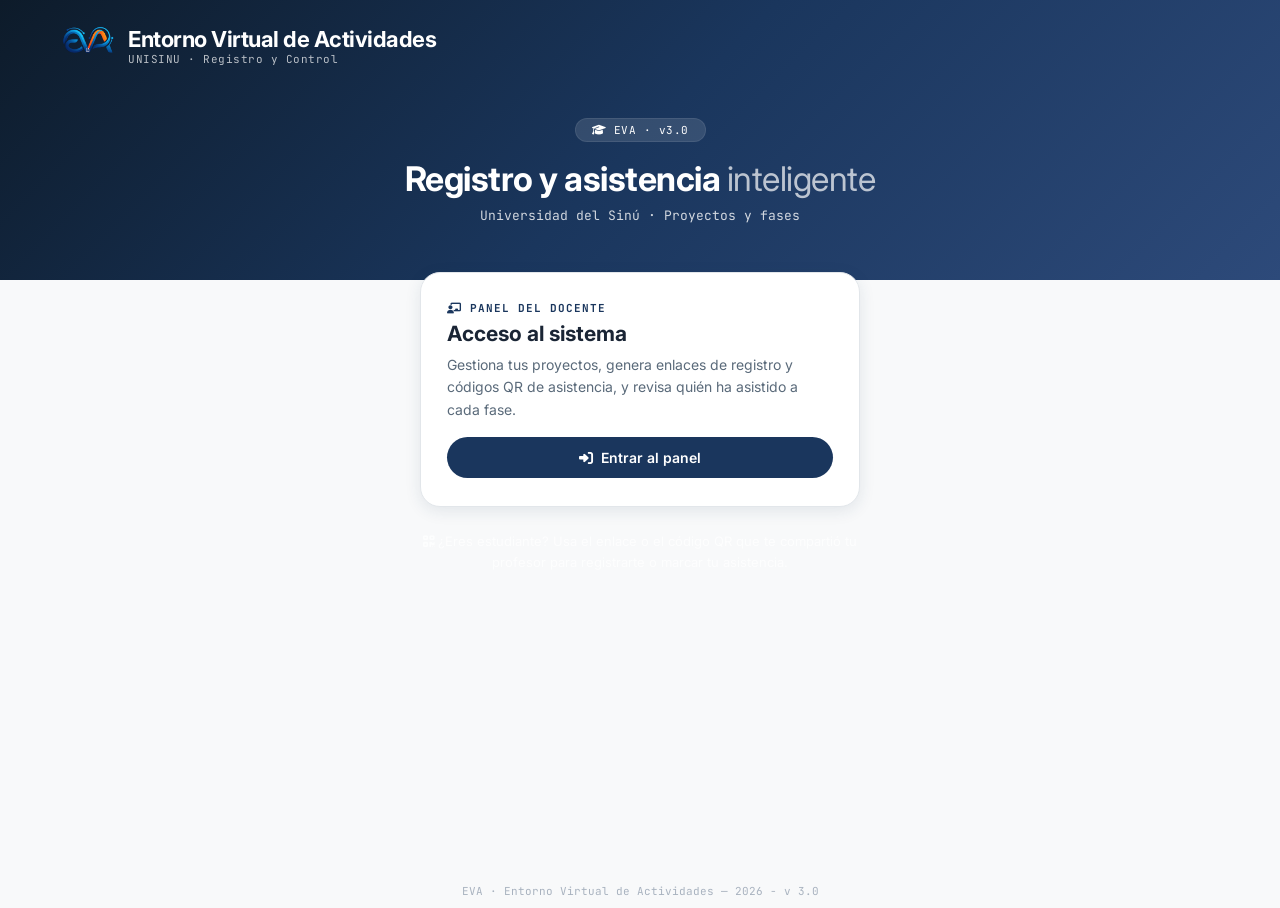
<file: index.html>
<!DOCTYPE html>
<html lang="es">

<head>
    <meta charset="UTF-8" />
    <meta name="viewport" content="width=device-width, initial-scale=1.0" />
    <title>EVA · Entorno Virtual de Actividades</title>
    <link rel="preconnect" href="https://fonts.googleapis.com" />
    <link rel="preconnect" href="https://fonts.gstatic.com" crossorigin />
    <link
        href="https://fonts.googleapis.com/css2?family=Inter:opsz,wght@14..32,400;14..32,500;14..32,600;14..32,700&family=JetBrains+Mono:wght@400;600;700&display=swap"
        rel="stylesheet" />
    <link rel="stylesheet" href="css/styles.css" />
    <link rel="stylesheet" href="https://cdnjs.cloudflare.com/ajax/libs/font-awesome/6.7.2/css/all.min.css">
</head>

<body>
    <header class="topbar">
        <div class="brand">
            <div class="brand__logo">
                <img src="assets/img/logo.png" alt="Logo" class="brand__logo-img">
            </div>
            <div>
                <div class="brand__mark">Entorno Virtual de Actividades</div>
                <div class="brand__sub">UNISINU · Registro y Control</div>
            </div>
        </div>
    </header>

    <main>
        <section id="view-home" class="view active">
            <div class="hero">
                <div class="hero__badge"><i class="fas fa-graduation-cap"></i> EVA · v3.0</div>
                <h1>Registro y asistencia <span>inteligente</span></h1>
                <p>Universidad del Sinú · Proyectos y fases</p>
            </div>
            <div class="role-grid role-grid--single">
                <div class="role-card" id="btn-soy-profesor" tabindex="0" role="button">
                    <div class="role-card__eyebrow"><i class="fas fa-chalkboard-teacher"></i> Panel del docente</div>
                    <h2>Acceso al sistema</h2>
                    <p>Gestiona tus proyectos, genera enlaces de registro y códigos QR de asistencia, y revisa quién ha
                        asistido a cada fase.</p>
                    <span class="btn btn-primary btn-block"><i class="fas fa-sign-in-alt"></i> Entrar al panel</span>
                </div>
            </div>
            <p class="hero-note"><i class="fas fa-qrcode"></i> ¿Eres estudiante? Usa el enlace o el código QR que te
                compartió tu profesor para registrarte o marcar tu asistencia.</p>
        </section>
    </main>

    <footer>EVA · Entorno Virtual de Actividades — <span id="year"></span> - v 3.0</footer>
    <div class="toast" id="toast"></div>

    <script>
        (function () {
            document.getElementById('year').textContent = new Date().getFullYear();

            const params = new URLSearchParams(window.location.search);
            if (params.has('proyecto') || params.has('modo')) {
                window.location.href = 'app.html' + window.location.search;
                return;
            }

            const btnProfesor = document.getElementById('btn-soy-profesor');
            if (btnProfesor) {
                btnProfesor.addEventListener('click', function () {
                    window.location.href = 'app.html';
                });

                btnProfesor.addEventListener('keypress', function (e) {
                    if (e.key === 'Enter' || e.key === ' ') {
                        e.preventDefault();
                        window.location.href = 'app.html';
                    }
                });
            }
        })();
    </script>
</body>

</html>
</file>
<file: css/styles.css>
:root {
    --primary: #1a365d;
    --primary-dark: #0d1b2a;
    --primary-light: #2d4a7a;
    --primary-tint: #e8edf3;
    --secondary: #4a6fa5;
    --secondary-light: #7a9bc7;
    --accent: #c8102e;

    --white: #ffffff;
    --gray-50: #f8f9fa;
    --gray-100: #f0f2f5;
    --gray-200: #e2e6ea;
    --gray-300: #c9cfd6;
    --gray-400: #a8b2bf;
    --gray-500: #7a8798;
    --gray-600: #5a6a7a;
    --gray-700: #3d4a5a;
    --gray-800: #2a3545;
    --gray-900: #1a2535;
    --black: #0d121c;

    --success: #2d7d46;
    --success-bg: #e6f2ea;
    --warning: #b8860b;
    --warning-bg: #fef7e6;
    --danger: #b33a3a;
    --danger-bg: #fce8e8;
    --info: #2a6b8a;
    --info-bg: #e4f0f5;

    --radius-sm: 6px;
    --radius-md: 12px;
    --radius-lg: 20px;
    --radius-xl: 28px;

    --shadow-sm: 0 1px 3px rgba(26, 54, 93, 0.08);
    --shadow-md: 0 4px 16px rgba(26, 54, 93, 0.10);
    --shadow-lg: 0 8px 32px rgba(26, 54, 93, 0.12);

    --font-body: "Inter", "Segoe UI", system-ui, sans-serif;
    --font-mono: "JetBrains Mono", "Courier New", monospace;
}

* {
    box-sizing: border-box;
}

html {
    -webkit-text-size-adjust: 100%;
    height: 100%;
}

body {
    margin: 0;
    font-family: var(--font-body);
    color: var(--gray-800);
    background: var(--gray-50);
    min-height: 100vh;
    height: 100%;
    transition: background-color 0.3s ease, color 0.3s ease;
}

body::before {
    content: "";
    position: fixed;
    top: 0;
    left: 0;
    right: 0;
    height: 280px;
    background: linear-gradient(135deg, var(--primary-dark) 0%, var(--primary) 50%, var(--primary-light) 100%);
    z-index: -1;
    transition: background 0.3s ease;
}

@media (max-width: 640px) {
    body::before {
        height: 320px;
    }
}

@media (prefers-reduced-motion: reduce) {
    * {
        animation-duration: 0.001ms !important;
        transition-duration: 0.001ms !important;
    }
}

a {
    color: inherit;
    text-decoration: none;
}

button {
    font-family: inherit;
}

/* ===== TOPBAR ===== */
.topbar {
    max-width: 1200px;
    margin: 0 auto;
    padding: 18px 20px 0;
    display: flex;
    align-items: center;
    justify-content: space-between;
    color: var(--white);
    flex-wrap: wrap;
    gap: 12px;
}

.brand {
    display: flex;
    align-items: center;
    gap: 12px;
}

.brand__mark {
    font-family: var(--font-body);
    font-weight: 700;
    font-size: 22px;
    letter-spacing: -0.5px;
}

.brand__sub {
    font-family: var(--font-mono);
    font-size: 11px;
    opacity: 0.7;
    letter-spacing: 0.5px;
    font-weight: 400;
}

.brand__divider {
    width: 1px;
    height: 28px;
    background: rgba(255, 255, 255, 0.2);
    margin: 0 4px;
}

.topbar__nav {
    display: flex;
    align-items: center;
    gap: 10px;
    flex-wrap: wrap;
}

.topbar__home {
    font-family: var(--font-mono);
    font-size: 12px;
    color: var(--white);
    text-decoration: none;
    border: 1px solid rgba(255, 255, 255, 0.2);
    padding: 6px 14px;
    border-radius: 100px;
    opacity: 0.85;
    background: rgba(255, 255, 255, 0.05);
    transition: all 0.2s ease;
    cursor: pointer;
    display: inline-flex;
    align-items: center;
    gap: 6px;
}

.topbar__home:hover {
    background: rgba(255, 255, 255, 0.12);
    opacity: 1;
    border-color: rgba(255, 255, 255, 0.3);
}

/* ===== MAIN ===== */
main {
    max-width: 1200px;
    margin: 0 auto;
    padding: 24px 20px 80px;
    min-height: calc(100vh - 120px);
}

.view {
    display: none;
}

.view.active {
    display: block;
    animation: rise 0.35s ease both;
}

@keyframes rise {
    from {
        opacity: 0;
        transform: translateY(12px);
    }

    to {
        opacity: 1;
        transform: translateY(0);
    }
}

.hidden {
    display: none !important;
}

/* ===== HERO ===== */
.hero {
    text-align: center;
    color: var(--white);
    padding: 20px 0 40px;
}

.hero h1 {
    font-family: var(--font-body);
    font-weight: 700;
    font-size: 34px;
    margin: 0 0 8px;
    letter-spacing: -0.5px;
}

.hero h1 span {
    opacity: 0.7;
    font-weight: 400;
}

.hero p {
    font-family: var(--font-mono);
    font-size: 13px;
    opacity: 0.8;
    margin: 0;
}

.hero__badge {
    display: inline-block;
    background: rgba(255, 255, 255, 0.12);
    padding: 4px 16px;
    border-radius: 100px;
    font-size: 11px;
    font-family: var(--font-mono);
    letter-spacing: 0.5px;
    margin-bottom: 16px;
    border: 1px solid rgba(255, 255, 255, 0.08);
}

/* ===== ROLE CARDS ===== */
.role-grid {
    display: grid;
    grid-template-columns: 1fr 1fr;
    gap: 20px;
    margin-top: 8px;
}

.role-grid--single {
    grid-template-columns: 1fr;
    max-width: 440px;
    margin-left: auto;
    margin-right: auto;
}

.hero-note {
    text-align: center;
    color: var(--white);
    opacity: 0.75;
    font-size: 13px;
    max-width: 480px;
    margin: 24px auto 0;
    line-height: 1.6;
}

@media (max-width: 620px) {
    .role-grid {
        grid-template-columns: 1fr;
    }
}

.role-card {
    background: var(--white);
    border-radius: var(--radius-lg);
    padding: 28px 26px;
    box-shadow: var(--shadow-md);
    text-align: left;
    cursor: pointer;
    border: 1px solid var(--gray-200);
    transition: transform 0.2s ease, box-shadow 0.2s ease;
}

.role-card:hover {
    transform: translateY(-3px);
    box-shadow: var(--shadow-lg);
}

.role-card:focus-visible {
    outline: 3px solid var(--primary);
    outline-offset: 2px;
}

.role-card__eyebrow {
    font-family: var(--font-mono);
    font-size: 11px;
    text-transform: uppercase;
    letter-spacing: 1px;
    color: var(--primary);
    font-weight: 700;
}

.role-card h2 {
    font-family: var(--font-body);
    font-weight: 700;
    font-size: 21px;
    margin: 6px 0 8px;
    color: var(--gray-900);
}

.role-card p {
    color: var(--gray-600);
    font-size: 14px;
    line-height: 1.6;
    margin: 0 0 16px;
}

.role-card .btn {
    width: 100%;
}

/* ===== LOGIN ===== */
.login-wrapper {
    display: flex;
    align-items: center;
    justify-content: center;
    min-height: calc(100vh - 220px);
    padding: 20px;
}

.login-box {
    background: var(--white);
    border-radius: var(--radius-lg);
    padding: 40px 36px;
    box-shadow: var(--shadow-lg);
    border: 1px solid var(--gray-200);
    max-width: 420px;
    width: 100%;
    margin: 0 auto;
}

.login-header {
    text-align: center;
    margin-bottom: 28px;
}

.login-icon {
    width: 64px;
    height: 64px;
    border-radius: 50%;
    background: var(--primary-tint);
    color: var(--primary);
    display: flex;
    align-items: center;
    justify-content: center;
    font-size: 28px;
    margin: 0 auto 12px;
}

.login-header h1 {
    font-family: var(--font-body);
    font-weight: 700;
    font-size: 24px;
    margin: 0 0 4px;
    color: var(--gray-900);
}

.login-header p {
    font-family: var(--font-mono);
    font-size: 13px;
    color: var(--gray-500);
    margin: 0;
}

/* ===== PANELS ===== */
.panel {
    background: var(--white);
    border-radius: var(--radius-lg);
    box-shadow: var(--shadow-sm);
    padding: 24px;
    border: 1px solid var(--gray-200);
}

.panel-full {
    overflow: visible;
    max-width: 100%;
}

.section-title {
    font-family: var(--font-body);
    font-weight: 700;
    font-size: 20px;
    margin: 0 0 4px;
    color: var(--gray-900);
}

.section-sub {
    font-family: var(--font-mono);
    font-size: 12px;
    color: var(--gray-500);
    margin: 0 0 18px;
}

/* ===== BUTTONS ===== */
.btn {
    display: inline-flex;
    align-items: center;
    justify-content: center;
    gap: 8px;
    border: none;
    border-radius: 100px;
    padding: 12px 22px;
    font-weight: 600;
    font-size: 14px;
    cursor: pointer;
    transition: all 0.2s ease;
}

.btn:active {
    transform: scale(0.97);
}

.btn:focus-visible {
    outline: 3px solid var(--primary);
    outline-offset: 2px;
}

.btn-primary {
    background: var(--primary);
    color: var(--white);
}

.btn-primary:hover {
    background: var(--primary-dark);
    box-shadow: var(--shadow-md);
}

.btn-secondary {
    background: var(--secondary);
    color: var(--white);
}

.btn-secondary:hover {
    background: var(--primary-light);
    box-shadow: var(--shadow-md);
}

.btn-outline {
    background: transparent;
    color: var(--primary);
    border: 1.5px solid var(--primary);
}

.btn-outline:hover {
    background: var(--primary-tint);
}

.btn-ghost {
    background: var(--gray-100);
    color: var(--gray-700);
}

.btn-ghost:hover {
    background: var(--gray-200);
}

.btn-success {
    background: var(--success);
    color: var(--white);
}

.btn-success:hover {
    background: #1e6b3a;
    box-shadow: var(--shadow-md);
}

.btn-danger {
    background: var(--danger);
    color: var(--white);
}

.btn-danger:hover {
    background: #8f2e2e;
    box-shadow: var(--shadow-md);
}

.btn-block {
    width: 100%;
}

.btn:disabled {
    opacity: 0.55;
    cursor: not-allowed;
}

.btn-sm {
    padding: 6px 14px;
    font-size: 12px;
}

/* ===== VIEW HEADER ===== */
.view-header {
    display: flex;
    align-items: center;
    justify-content: space-between;
    margin-bottom: 18px;
    gap: 12px;
    flex-wrap: wrap;
}

.view-header h1 {
    font-family: var(--font-body);
    font-weight: 700;
    font-size: 24px;
    color: var(--white);
    margin: 0;
}

/* ===== EVENT GRID ===== */
.event-grid {
    display: grid;
    grid-template-columns: repeat(auto-fill, minmax(280px, 1fr));
    gap: 16px;
}

.event-card {
    background: var(--white);
    border-radius: var(--radius-md);
    border: 1px solid var(--gray-200);
    padding: 20px;
    cursor: pointer;
    box-shadow: var(--shadow-sm);
    transition: all 0.2s ease;
    display: flex;
    flex-direction: column;
    gap: 10px;
}

.event-card:hover {
    transform: translateY(-3px);
    box-shadow: var(--shadow-md);
    border-color: var(--primary);
}

.event-card:focus-visible {
    outline: 3px solid var(--primary);
    outline-offset: 2px;
}

.event-card__index {
    font-family: var(--font-mono);
    font-size: 11px;
    color: var(--gray-500);
}

.event-card h3 {
    font-family: var(--font-body);
    font-weight: 700;
    font-size: 17px;
    margin: 0;
    line-height: 1.3;
    color: var(--gray-900);
}

.event-card p {
    font-size: 13px;
    color: var(--gray-600);
    margin: 0;
    line-height: 1.5;
}

.event-card__meta {
    display: flex;
    gap: 8px;
    flex-wrap: wrap;
    margin-top: auto;
}

/* ===== BADGES ===== */
.badge {
    display: inline-flex;
    align-items: center;
    gap: 5px;
    font-family: var(--font-mono);
    font-size: 11px;
    padding: 4px 12px;
    border-radius: 100px;
    background: var(--gray-100);
    color: var(--gray-600);
    border: 1px solid var(--gray-200);
}

.badge--primary {
    background: var(--primary-tint);
    color: var(--primary);
    border-color: #c5d4e6;
}

.badge--primary::before {
    content: "";
    width: 6px;
    height: 6px;
    border-radius: 50%;
    background: var(--primary);
    display: inline-block;
}

.badge--success {
    background: var(--success-bg);
    color: var(--success);
    border-color: #b8d5c4;
}

.badge--success::before {
    content: "";
    width: 6px;
    height: 6px;
    border-radius: 50%;
    background: var(--success);
    display: inline-block;
}

.badge--warning {
    background: var(--warning-bg);
    color: var(--warning);
    border-color: #eddba6;
}

.badge--warning::before {
    content: "";
    width: 6px;
    height: 6px;
    border-radius: 50%;
    background: var(--warning);
    display: inline-block;
}

/* ===== BACK BUTTON ===== */
.back-btn {
    display: inline-flex;
    align-items: center;
    gap: 6px;
    background: none;
    border: none;
    color: var(--white);
    font-family: var(--font-mono);
    font-size: 12px;
    cursor: pointer;
    margin-bottom: 10px;
    padding: 4px 0;
    opacity: 0.85;
    transition: opacity 0.2s ease;
}

.back-btn:hover {
    opacity: 1;
    text-decoration: underline;
}

/* ===== DETAIL HEAD ===== */
.detail-head {
    color: var(--white);
    margin-bottom: 22px;
    display: flex;
    flex-wrap: wrap;
    justify-content: space-between;
    align-items: flex-start;
    gap: 16px;
}

.detail-head__main {
    flex: 1;
}

.detail-head h1 {
    font-family: var(--font-body);
    font-weight: 700;
    font-size: 26px;
    margin: 4px 0 6px;
    word-break: break-word;
}

.detail-head p {
    font-family: var(--font-mono);
    font-size: 12px;
    opacity: 0.8;
    margin: 0;
    word-break: break-word;
}

.detail-head__stats {
    display: flex;
    gap: 14px;
    flex-wrap: wrap;
    background: rgba(255, 255, 255, 0.1);
    padding: 10px 18px;
    border-radius: var(--radius-md);
    backdrop-filter: blur(4px);
    border: 1px solid rgba(255, 255, 255, 0.1);
}

.stat-mini {
    display: flex;
    flex-direction: column;
    align-items: center;
    padding: 0 4px;
}

.stat-mini__value {
    font-family: var(--font-mono);
    font-size: 20px;
    font-weight: 700;
    line-height: 1.2;
}

.stat-mini__label {
    font-size: 10px;
    text-transform: uppercase;
    letter-spacing: 0.5px;
    opacity: 0.7;
    font-weight: 600;
}

/* ===== TABS ===== */
.tabs {
    display: flex;
    gap: 4px;
    background: var(--white);
    padding: 4px;
    border-radius: 100px;
    border: 1px solid var(--gray-200);
    width: fit-content;
    margin-bottom: 18px;
    box-shadow: var(--shadow-sm);
    flex-wrap: wrap;
}

.tab-btn {
    border: none;
    background: transparent;
    padding: 9px 18px;
    border-radius: 100px;
    font-size: 13px;
    font-weight: 600;
    cursor: pointer;
    color: var(--gray-500);
    transition: all 0.2s ease;
}

.tab-btn.active {
    background: var(--primary);
    color: var(--white);
}

.tab-btn:hover:not(.active) {
    background: var(--gray-100);
    color: var(--gray-700);
}

.tab-panel {
    display: none;
}

.tab-panel.active {
    display: block;
}

/* ===== PHASE LIST ===== */
.phase-list {
    display: flex;
    flex-direction: column;
    gap: 10px;
}

.phase-row {
    display: flex;
    align-items: center;
    justify-content: space-between;
    gap: 10px;
    padding: 12px 16px;
    background: var(--gray-50);
    border: 1px solid var(--gray-200);
    border-radius: var(--radius-sm);
    flex-wrap: wrap;
}

.phase-row__name {
    font-weight: 600;
    font-size: 14px;
    color: var(--gray-800);
}

.phase-row__meta {
    font-family: var(--font-mono);
    font-size: 11px;
    color: var(--gray-500);
}

.phase-row--clickable {
    cursor: pointer;
    transition: all 0.2s ease;
}

.phase-row--clickable:hover {
    border-color: var(--primary);
    background: var(--white);
}

.phase-row--clickable:focus-visible {
    outline: 3px solid var(--primary);
    outline-offset: 2px;
}

/* ===== FORMS ===== */
.field {
    margin-bottom: 16px;
}

.field label {
    display: block;
    font-size: 12px;
    font-weight: 700;
    text-transform: uppercase;
    letter-spacing: 0.4px;
    color: var(--gray-600);
    margin-bottom: 6px;
}

.field-row {
    display: grid;
    grid-template-columns: 1fr 1fr;
    gap: 14px;
}

@media (max-width: 480px) {
    .field-row {
        grid-template-columns: 1fr;
    }

    .login-box {
        padding: 28px 20px;
    }
}

input[type="text"],
input[type="email"],
input[type="tel"],
input[type="password"],
input[type="date"],
input[type="datetime-local"],
textarea,
select,
input {
    width: 100%;
    padding: 12px 14px;
    border: 1.5px solid var(--gray-300);
    border-radius: var(--radius-sm);
    font-size: 15px;
    font-family: var(--font-body);
    background: var(--white);
    color: var(--gray-900);
    transition: border-color 0.2s ease, box-shadow 0.2s ease;
}

input:focus,
textarea:focus,
select:focus {
    outline: none;
    border-color: var(--primary);
    box-shadow: 0 0 0 3px var(--primary-tint);
}

select {
    appearance: none;
    background-image: url("data:image/svg+xml,%3Csvg xmlns='http://www.w3.org/2000/svg' width='12' height='12' viewBox='0 0 12 12'%3E%3Cpath fill='%235a6a7a' d='M6 8L1 3h10z'/%3E%3C/svg%3E");
    background-repeat: no-repeat;
    background-position: right 14px center;
}

.field-hint {
    font-size: 11px;
    color: var(--gray-500);
    margin-top: 5px;
}

/* ============================================================
   TABLE TOOLBAR - BUSCADOR Y FILTRO EN LA MISMA FILA
   ============================================================ */

.table-toolbar {
    display: flex;
    gap: 12px;
    margin-bottom: 14px;
    flex-wrap: wrap;
    align-items: center;
    justify-content: space-between;
    width: 100%;
}

.filter-group {
    display: flex;
    gap: 12px;
    align-items: center;
    flex: 1;
    flex-wrap: wrap;
    width: 100%;
}

.filter-group .search-input {
    flex: 1;
    min-width: 200px;
}

.filter-group #asistencia-filter-mode {
    width: 200px;
    flex-shrink: 0;
    flex-grow: 0;
}

.table-toolbar .badge {
    flex-shrink: 0;
    margin-left: auto;
}

@media (max-width: 768px) {
    .table-toolbar {
        flex-direction: column;
        align-items: stretch;
        gap: 8px;
    }

    .filter-group {
        flex-direction: column;
        align-items: stretch;
        width: 100%;
    }

    .filter-group .search-input {
        min-width: unset;
        flex: unset;
        width: 100%;
    }

    .filter-group #asistencia-filter-mode {
        width: 100%;
        flex-shrink: unset;
        flex-grow: unset;
    }

    .table-toolbar .badge {
        margin-left: 0;
        text-align: center;
        justify-content: center;
    }
}

/* ===== TABLE ===== */
.table-wrap {
    overflow-x: auto;
    border: 1px solid var(--gray-200);
    border-radius: var(--radius-md);
    background: var(--white);
}

table.att-table {
    width: 100%;
    border-collapse: collapse;
    font-size: 13px;
    min-width: 1100px;
}

.att-table thead th {
    text-align: left;
    background: var(--gray-50);
    color: var(--gray-600);
    font-family: var(--font-mono);
    font-size: 11px;
    text-transform: uppercase;
    letter-spacing: 0.5px;
    padding: 12px 16px;
    border-bottom: 1px solid var(--gray-200);
    white-space: nowrap;
}

.att-table tbody td {
    padding: 12px 16px;
    border-bottom: 1px solid var(--gray-100);
    vertical-align: middle;
}

.att-table tbody tr:last-child td {
    border-bottom: none;
}

.att-table tbody tr:hover {
    background: var(--gray-50);
}

/* ===== TABLE CELLS ===== */
.student-name {
    font-weight: 600;
    font-size: 13px;
    color: var(--gray-800);
}

.student-email {
    font-family: var(--font-mono);
    color: var(--gray-500);
    font-size: 12px;
}

.student-phone {
    font-family: var(--font-mono);
    color: var(--gray-400);
    font-size: 11px;
    margin-top: 2px;
}

.fecha-asignacion {
    font-family: var(--font-mono);
    font-size: 11px;
    line-height: 1.4;
}

.fecha-asignacion .fecha {
    font-weight: 600;
    color: var(--gray-800);
}

.fecha-asignacion .hora {
    color: var(--gray-500);
    font-size: 10px;
}

/* ===== PILLS ===== */
.count-pill {
    font-family: var(--font-mono);
    font-weight: 700;
    font-size: 12px;
    padding: 3px 10px;
    border-radius: 100px;
    display: inline-block;
    text-align: center;
    min-width: 30px;
}

.count-pill--zero {
    background: var(--gray-100);
    color: var(--gray-500);
}

.count-pill--some {
    background: var(--primary-tint);
    color: var(--primary);
}

.faltas-pill {
    font-family: var(--font-mono);
    font-weight: 700;
    font-size: 12px;
    padding: 3px 10px;
    border-radius: 100px;
    display: inline-block;
    text-align: center;
    min-width: 30px;
}

.faltas-pill--zero {
    background: var(--gray-100);
    color: var(--gray-500);
}

.faltas-pill--some {
    background: var(--warning-bg);
    color: var(--warning);
}

.puntaje-pill {
    font-family: var(--font-mono);
    font-weight: 700;
    font-size: 12px;
    color: var(--gray-800);
    white-space: nowrap;
}

/* ============================================================
   ESTILOS PARA ACCIONES - COLUMNA MÁS ANCHA
   ============================================================ */

.att-table thead th:last-child,
.att-table tbody td:last-child {
    min-width: 200px;
    white-space: nowrap;
    padding: 12px 16px;
    text-align: center;
}

.acciones-container {
    display: flex;
    flex-direction: row;
    gap: 8px;
    align-items: center;
    flex-wrap: nowrap;
    justify-content: center;
}

.acciones-container .edit-btn,
.acciones-container .delete-btn,
.acciones-container .asistencia-manual-btn {
    font-size: 11px;
    padding: 6px 14px;
    min-height: 34px;
    white-space: nowrap;
    border-radius: 100px;
    font-weight: 600;
    display: inline-flex;
    align-items: center;
    gap: 4px;
}

.acciones-container .edit-btn i,
.acciones-container .delete-btn i,
.acciones-container .asistencia-manual-btn i {
    font-size: 12px;
}

.edit-btn {
    border: 1.5px solid var(--gray-300);
    background: var(--white);
    color: var(--gray-700);
    cursor: pointer;
    transition: all 0.2s ease;
}

.edit-btn:hover {
    background: var(--gray-100);
    border-color: var(--primary);
    color: var(--primary);
}

.delete-btn {
    border: 1.5px solid #e8c8c8;
    background: var(--danger-bg);
    color: var(--danger);
    cursor: pointer;
    transition: all 0.2s ease;
}

.delete-btn:hover {
    background: var(--danger);
    color: var(--white);
    border-color: var(--danger);
}

.delete-btn:disabled {
    opacity: 0.5;
    cursor: not-allowed;
}

.asistencia-manual-btn {
    border: 1.5px solid var(--success);
    background: var(--success-bg);
    color: var(--success);
    cursor: pointer;
    transition: all 0.2s ease;
}

.asistencia-manual-btn:hover {
    background: var(--success);
    color: var(--white);
    border-color: #1e6b3a;
    box-shadow: 0 2px 8px rgba(45, 125, 70, 0.3);
    transform: translateY(-1px);
}

.asistencia-manual-btn:active {
    transform: translateY(0);
}

.asistencia-manual-btn:disabled {
    opacity: 0.5;
    cursor: not-allowed;
}

.btn-detalle {
    font-size: 11px;
    padding: 6px 14px;
    min-height: 34px;
    white-space: nowrap;
    border-radius: 100px;
    font-weight: 600;
    border: 1.5px solid var(--gray-300);
    background: var(--white);
    color: var(--gray-700);
    cursor: pointer;
    transition: all 0.2s ease;
}

.btn-detalle:hover {
    background: var(--primary-tint);
    border-color: var(--primary);
    color: var(--primary);
}

.btn-detalle i {
    font-size: 12px;
}

.btn-eliminar-participante {
    font-size: 11px;
    padding: 6px 14px;
    min-height: 34px;
    white-space: nowrap;
    border-radius: 100px;
    font-weight: 600;
    border: 1.5px solid #e8c8c8;
    background: var(--danger-bg);
    color: var(--danger);
    cursor: pointer;
    transition: all 0.2s ease;
    display: inline-flex;
    align-items: center;
    gap: 4px;
}

.btn-eliminar-participante:hover {
    background: var(--danger);
    color: var(--white);
    border-color: var(--danger);
}

.btn-eliminar-participante:disabled {
    opacity: 0.5;
    cursor: not-allowed;
}

.btn-eliminar-participante i {
    font-size: 12px;
}

.fila-editable {
    cursor: pointer;
    transition: background 0.2s ease;
}

.fila-editable:hover {
    background: var(--primary-tint) !important;
}

@media (max-width: 1024px) {
    table.att-table {
        min-width: 1000px;
    }

    .att-table thead th:last-child,
    .att-table tbody td:last-child {
        min-width: 180px;
    }
}

@media (max-width: 768px) {
    table.att-table {
        min-width: 850px;
    }

    .att-table thead th:last-child,
    .att-table tbody td:last-child {
        min-width: 160px;
    }

    .acciones-container {
        flex-wrap: wrap;
        gap: 4px;
    }

    .acciones-container .edit-btn,
    .acciones-container .delete-btn,
    .acciones-container .asistencia-manual-btn,
    .btn-eliminar-participante {
        font-size: 11px;
        padding: 5px 12px;
        min-height: 30px;
    }

    .btn-detalle {
        font-size: 11px;
        padding: 5px 12px;
        min-height: 30px;
    }
}

@media (max-width: 480px) {
    table.att-table {
        min-width: 750px;
    }

    .att-table thead th:last-child,
    .att-table tbody td:last-child {
        min-width: 150px;
    }

    .acciones-container .edit-btn,
    .acciones-container .delete-btn,
    .acciones-container .asistencia-manual-btn,
    .btn-eliminar-participante {
        font-size: 11px;
        padding: 4px 10px;
        min-height: 28px;
    }

    .btn-detalle {
        font-size: 11px;
        padding: 4px 10px;
        min-height: 28px;
    }
}

/* ============================================================
   ESTILOS PARA MODAL DE ASISTENCIA MANUAL
   ============================================================ */
#asistencia-manual-overlay .modal-box {
    max-width: 480px;
}

#asistencia-manual-overlay .modal-box-md {
    max-width: 480px;
}

#asistencia-manual-form .field-row {
    display: grid;
    grid-template-columns: 1fr 1fr;
    gap: 12px;
}

#asistencia-manual-form .field-row .field {
    margin-bottom: 0;
}

#asistencia-manual-form .field {
    margin-bottom: 14px;
}

#asistencia-manual-form label {
    display: block;
    font-size: 12px;
    font-weight: 700;
    text-transform: uppercase;
    letter-spacing: 0.4px;
    color: var(--gray-600);
    margin-bottom: 6px;
}

#asistencia-manual-form input[type="date"],
#asistencia-manual-form input[type="time"] {
    width: 100%;
    padding: 10px 12px;
    border: 1.5px solid var(--gray-300);
    border-radius: var(--radius-sm);
    font-size: 14px;
    font-family: var(--font-body);
    background: var(--white);
    color: var(--gray-900);
    transition: border-color 0.2s ease, box-shadow 0.2s ease;
}

#asistencia-manual-form input[type="date"]:focus,
#asistencia-manual-form input[type="time"]:focus {
    outline: none;
    border-color: var(--primary);
    box-shadow: 0 0 0 3px var(--primary-tint);
}

#asistencia-manual-form input[type="date"]:disabled,
#asistencia-manual-form input[type="time"]:disabled {
    background: var(--gray-100);
    cursor: not-allowed;
}

#asistencia-manual-error {
    margin-top: 0;
    margin-bottom: 12px;
    display: none;
}

#asistencia-manual-error.show {
    display: block;
}

#asistencia-manual-form .modal-box__actions {
    display: flex;
    gap: 10px;
    justify-content: flex-end;
    margin-top: 8px;
}

#asistencia-manual-form .modal-box__actions .btn {
    min-width: 120px;
    flex: 1;
}

@media (max-width: 480px) {
    #asistencia-manual-form .field-row {
        grid-template-columns: 1fr;
    }

    #asistencia-manual-form .modal-box__actions {
        flex-direction: column;
    }

    #asistencia-manual-form .modal-box__actions .btn {
        width: 100%;
        min-width: unset;
    }
}

.asistencia-manual-tag {
    display: inline-block;
    font-size: 9px;
    font-weight: 700;
    background: var(--warning-bg);
    color: var(--warning);
    padding: 1px 8px;
    border-radius: var(--radius-sm);
    margin-left: 4px;
    border: 1px solid #eddba6;
    text-transform: uppercase;
    letter-spacing: 0.3px;
}

/* ============================================================
   ENLACES CARDS
   ============================================================ */
.enlaces-grid {
    display: grid;
    grid-template-columns: 1fr 1fr;
    gap: 24px;
}

@media (max-width: 768px) {
    .enlaces-grid {
        grid-template-columns: 1fr;
    }
}

.enlace-card {
    background: var(--white);
    border-radius: var(--radius-lg);
    border: 1px solid var(--gray-200);
    box-shadow: var(--shadow-sm);
    overflow: hidden;
    transition: all 0.2s ease;
}

.enlace-card:hover {
    transform: translateY(-2px);
    box-shadow: var(--shadow-md);
}

.enlace-card__header {
    display: flex;
    align-items: center;
    gap: 12px;
    padding: 20px 24px 0;
}

.enlace-card__icon {
    font-size: 28px;
    line-height: 1;
    color: var(--primary);
    width: 44px;
    text-align: center;
}

.enlace-card__header h3 {
    margin: 0;
    font-size: 18px;
    font-weight: 700;
    color: var(--gray-900);
}

.enlace-card__body {
    padding: 12px 24px 0;
}

.enlace-card__desc {
    font-size: 14px;
    color: var(--gray-600);
    line-height: 1.6;
    margin: 0 0 12px 0;
}

.enlace-card__desc strong {
    color: var(--gray-800);
}

.enlace-card__features {
    display: flex;
    flex-wrap: wrap;
    gap: 6px;
    margin-bottom: 4px;
}

.feature-tag {
    font-size: 11px;
    font-family: var(--font-mono);
    padding: 4px 12px;
    border-radius: 100px;
    background: var(--gray-100);
    color: var(--gray-600);
    border: 1px solid var(--gray-200);
}

.feature-tag--primary {
    background: var(--primary-tint);
    color: var(--primary);
    border-color: #c5d4e6;
}

.enlace-card__actions {
    padding: 16px 24px;
}

.enlace-card__actions .btn {
    width: 100%;
}

/* ===== QR DETAIL ===== */
.qr-detail-container {
    display: flex;
    align-items: center;
    justify-content: center;
    min-height: calc(100vh - 250px);
    padding: 20px 0;
}

.qr-detail-card {
    background: var(--white);
    border-radius: var(--radius-lg);
    box-shadow: var(--shadow-lg);
    border: 1px solid var(--gray-200);
    padding: 36px;
    max-width: 800px;
    width: 100%;
}

.qr-detail-header {
    display: flex;
    align-items: center;
    gap: 16px;
    margin-bottom: 24px;
}

.qr-detail-icon {
    width: 56px;
    height: 56px;
    border-radius: 50%;
    background: var(--primary);
    color: var(--white);
    display: flex;
    align-items: center;
    justify-content: center;
    font-size: 24px;
    flex-shrink: 0;
}

.qr-detail-header h1 {
    margin: 0;
    font-size: 22px;
    font-weight: 700;
    color: var(--gray-900);
}

.qr-detail-header p {
    margin: 4px 0 0 0;
    font-size: 14px;
    color: var(--gray-500);
}

.qr-detail-body {
    display: flex;
    gap: 32px;
    align-items: flex-start;
    flex-wrap: wrap;
}

.qr-detail-box {
    flex-shrink: 0;
    background: var(--white);
    border: 1px solid var(--gray-200);
    border-radius: var(--radius-md);
    padding: 20px;
    display: flex;
    align-items: center;
    justify-content: center;
}

.qr-detail-box canvas {
    max-width: 100%;
    height: auto;
}

.qr-detail-info {
    flex: 1;
    min-width: 250px;
}

.qr-detail-link {
    margin-bottom: 16px;
}

.qr-detail-link label {
    display: block;
    font-size: 11px;
    font-weight: 700;
    text-transform: uppercase;
    letter-spacing: 0.4px;
    color: var(--gray-500);
    margin-bottom: 6px;
}

.qr-detail-link .qr-link-row {
    display: flex;
    gap: 8px;
}

.qr-detail-link .qr-link-row input {
    flex: 1;
    font-size: 13px;
    padding: 10px 14px;
    background: var(--gray-50);
}

.qr-detail-actions {
    display: flex;
    gap: 10px;
    flex-wrap: wrap;
    margin-bottom: 12px;
}

.qr-detail-actions .btn {
    flex: 1;
    min-width: 120px;
}

#qr-detail-hint {
    margin-top: 8px;
    font-size: 12px;
}

@media (max-width: 640px) {
    .qr-detail-card {
        padding: 20px;
    }

    .qr-detail-body {
        flex-direction: column;
        align-items: center;
    }

    .qr-detail-box {
        width: 100%;
        max-width: 320px;
    }

    #qr-detail-box {
        width: 250px !important;
        height: 250px !important;
    }

    .qr-detail-actions .btn {
        flex: 1;
        min-width: 100px;
    }
}

/* ===== QR LAYOUT (legacy) ===== */
.qr-layout {
    display: flex;
    gap: 26px;
    flex-wrap: wrap;
    align-items: flex-start;
}

.qr-box {
    background: var(--white);
    border: 1px solid var(--gray-200);
    border-radius: var(--radius-md);
    padding: 18px;
    display: inline-flex;
    align-items: center;
    justify-content: center;
}

.qr-side {
    flex: 1;
    min-width: 240px;
}

.qr-link-row {
    display: flex;
    gap: 8px;
    margin: 14px 0;
}

.qr-link-row input {
    flex: 1;
}

/* ===== STUDENT ===== */
.student-shell {
    max-width: 440px;
    margin: 0 auto;
}

.event-pill {
    display: inline-flex;
    align-items: center;
    gap: 8px;
    background: rgba(255, 255, 255, 0.12);
    color: var(--white);
    font-family: var(--font-mono);
    font-size: 12px;
    padding: 8px 16px;
    border-radius: 100px;
    margin-bottom: 14px;
    border: 1px solid rgba(255, 255, 255, 0.1);
}

/* ===== INLINE MESSAGES ===== */
.inline-msg {
    font-size: 13px;
    padding: 10px 14px;
    border-radius: var(--radius-sm);
    margin-bottom: 14px;
    display: none;
}

.inline-msg.show {
    display: block;
}

.inline-msg--warn {
    background: var(--warning-bg);
    color: var(--warning);
    border: 1px solid #eddba6;
}

.inline-msg--error {
    background: var(--danger-bg);
    color: var(--danger);
    border: 1px solid #e8c8c8;
}

.inline-msg--success {
    background: var(--success-bg);
    color: var(--success);
    border: 1px solid #b8d5c4;
}

/* ===== VERDICT ===== */
.verdict-card {
    text-align: center;
    padding: 40px 26px;
}

.verdict-stamp {
    width: 78px;
    height: 78px;
    border-radius: 50%;
    background: var(--success);
    color: var(--white);
    display: flex;
    align-items: center;
    justify-content: center;
    font-size: 38px;
    margin: 0 auto 18px;
    animation: pop 0.4s cubic-bezier(0.34, 1.56, 0.64, 1) both;
}

@keyframes pop {
    from {
        transform: scale(0.4);
        opacity: 0;
    }

    to {
        transform: scale(1);
        opacity: 1;
    }
}

.verdict-title {
    font-family: var(--font-mono);
    font-weight: 700;
    letter-spacing: 1px;
    color: var(--success);
    font-size: 13px;
    text-transform: uppercase;
    margin-bottom: 10px;
}

.verdict-card h2 {
    font-family: var(--font-body);
    font-weight: 700;
    font-size: 22px;
    margin: 0 0 8px;
    line-height: 1.35;
    color: var(--gray-900);
}

.verdict-card p {
    color: var(--gray-500);
    font-size: 14px;
    margin: 0 0 4px;
}

.verdict-ticket {
    margin-top: 20px;
    border-top: 1.5px dashed var(--gray-300);
    padding-top: 16px;
    font-family: var(--font-mono);
    font-size: 12px;
    color: var(--gray-500);
    text-align: left;
    display: grid;
    grid-template-columns: 1fr 1fr;
    gap: 6px 10px;
}

.verdict-ticket b {
    color: var(--gray-800);
}

/* ===== VERDICT RESUMEN ===== */
.verdict-resumen {
    background: var(--gray-50);
    border-radius: var(--radius-md);
    padding: 16px 20px;
    border: 1px solid var(--gray-200);
    margin-top: 16px;
    text-align: left;
}

.verdict-resumen-header {
    display: flex;
    align-items: center;
    gap: 8px;
    margin-bottom: 12px;
}

.verdict-resumen-header h4 {
    margin: 0;
    font-size: 14px;
    font-weight: 600;
    color: var(--gray-800);
}

.verdict-resumen-stats {
    display: flex;
    gap: 12px;
    margin-bottom: 14px;
    flex-wrap: wrap;
}

.resumen-stat {
    display: flex;
    flex-direction: column;
    align-items: center;
    padding: 8px 16px;
    background: var(--white);
    border-radius: var(--radius-sm);
    border: 1px solid var(--gray-200);
    flex: 1;
    min-width: 60px;
}

.resumen-stat-value {
    font-family: var(--font-mono);
    font-size: 20px;
    font-weight: 700;
    color: var(--gray-800);
}

.resumen-stat-label {
    font-size: 10px;
    color: var(--gray-500);
    text-transform: uppercase;
    letter-spacing: 0.3px;
}

.resumen-stat-asistio .resumen-stat-value {
    color: var(--success);
}

.resumen-stat-falta .resumen-stat-value {
    color: var(--danger);
}

.verdict-detalles-list {
    list-style: none;
    padding: 0;
    margin: 0;
    max-height: 150px;
    overflow-y: auto;
}

.verdict-detalles-list li {
    font-family: var(--font-mono);
    font-size: 12px;
    padding: 4px 8px;
    border-radius: 4px;
    display: flex;
    align-items: center;
    gap: 8px;
    border-bottom: 1px solid var(--gray-100);
}

.verdict-detalles-list li:last-child {
    border-bottom: none;
}

.verdict-detalles-list li.asistio {
    color: var(--success);
}

.verdict-detalles-list li.falta {
    color: var(--danger);
}

.verdict-detalles-list .empty-msg {
    color: var(--gray-400);
    font-style: italic;
    padding: 8px;
}

/* ===== STATE MESSAGES ===== */
.state-msg {
    text-align: center;
    padding: 40px 10px;
    color: var(--gray-500);
    font-size: 14px;
}

.spinner {
    width: 26px;
    height: 26px;
    border: 3px solid var(--gray-200);
    border-top-color: var(--primary);
    border-radius: 50%;
    margin: 0 auto 12px;
    animation: spin 0.8s linear infinite;
}

@keyframes spin {
    to {
        transform: rotate(360deg);
    }
}

/* ===== TOAST ===== */
.toast {
    position: fixed;
    bottom: 20px;
    left: 50%;
    transform: translateX(-50%) translateY(20px);
    background: var(--gray-900);
    color: var(--white);
    padding: 12px 24px;
    border-radius: 100px;
    font-size: 13px;
    box-shadow: var(--shadow-lg);
    opacity: 0;
    pointer-events: none;
    transition: all 0.3s ease;
    z-index: 50;
    max-width: 90vw;
    text-align: center;
}

.toast.show {
    opacity: 1;
    transform: translateX(-50%) translateY(0);
}

/* ===== FOOTER ===== */
footer {
    text-align: center;
    padding: 30px 20px 10px;
    color: var(--gray-400);
    font-family: var(--font-mono);
    font-size: 11px;
}

/* ===== MODALS ===== */
.modal-overlay {
    display: none;
    position: fixed;
    top: 0;
    left: 0;
    width: 100%;
    height: 100%;
    background: rgba(13, 18, 28, 0.6);
    backdrop-filter: blur(4px);
    z-index: 1000;
    align-items: center;
    justify-content: center;
    padding: 20px;
}

.modal-overlay.show {
    display: flex;
}

.modal-box {
    background: var(--white);
    border-radius: var(--radius-lg);
    padding: 24px 26px;
    width: 100%;
    max-width: 420px;
    max-height: 90vh;
    overflow-y: auto;
    box-shadow: var(--shadow-lg);
}

.modal-box-lg {
    max-width: 560px;
}

.modal-box__header {
    display: flex;
    align-items: center;
    justify-content: space-between;
    margin-bottom: 16px;
}

.modal-box__header h3 {
    margin: 0;
    font-size: 17px;
    color: var(--gray-900);
}

.modal-close {
    background: none;
    border: none;
    font-size: 22px;
    line-height: 1;
    cursor: pointer;
    color: var(--gray-400);
    padding: 0;
    transition: color 0.2s ease;
}

.modal-close:hover {
    color: var(--gray-800);
}

.modal-box__actions {
    display: flex;
    gap: 10px;
    margin-top: 16px;
}

.modal-box__actions .btn {
    flex: 1;
}

#asistencia-detalle-overlay .modal-box {
    max-width: 820px;
    width: 100%;
    max-height: 90vh;
    height: auto;
    min-height: 500px;
    padding: 32px 36px;
    display: flex;
    flex-direction: column;
}

#asistencia-detalle-overlay .modal-box-lg {
    max-width: 820px;
    min-height: 500px;
}

#asistencia-detalle-overlay .asistencia-detalle-grid {
    grid-template-columns: 1fr 1fr;
    gap: 24px;
    flex: 1;
}

#asistencia-detalle-overlay .asistencia-detalle-col {
    max-height: 380px;
    min-height: 280px;
    overflow-y: auto;
    padding: 18px 20px;
    flex: 1;
}

#asistencia-detalle-overlay .asistencia-detalle-col h4 {
    position: sticky;
    top: 0;
    background: var(--gray-50);
    padding-bottom: 8px;
    margin-bottom: 8px;
    z-index: 1;
}

#asistencia-detalle-overlay .asistencia-detalle-col li {
    font-size: 13px;
    padding: 8px 0;
}

#asistencia-detalle-overlay .modal-box__header {
    flex-shrink: 0;
}

#asistencia-detalle-overlay .modal-box__actions {
    flex-shrink: 0;
    margin-top: 16px;
}

@media (max-width: 768px) {
    #asistencia-detalle-overlay .modal-box {
        max-width: 95vw;
        padding: 20px;
        max-height: 95vh;
        min-height: 400px;
    }

    #asistencia-detalle-overlay .asistencia-detalle-grid {
        grid-template-columns: 1fr;
        gap: 14px;
    }

    #asistencia-detalle-overlay .asistencia-detalle-col {
        max-height: 220px;
        min-height: 150px;
    }
}

@media (max-width: 480px) {
    #asistencia-detalle-overlay .modal-box {
        padding: 16px;
        min-height: 350px;
    }

    #asistencia-detalle-overlay .asistencia-detalle-col {
        max-height: 180px;
        min-height: 120px;
        padding: 12px 14px;
    }

    #asistencia-detalle-overlay .asistencia-detalle-col li {
        font-size: 12px;
        padding: 6px 0;
    }
}

.btn-marcar-asistencia {
    padding: 4px 8px;
    font-size: 14px;
    border: none;
    border-radius: 4px;
    background: color-mix(in srgb, var(--accent) 12%, transparent);
    color: var(--accent);
    cursor: pointer;
    transition: all 0.2s ease;
    display: inline-flex;
    align-items: center;
    justify-content: center;
    min-width: 32px;
    min-height: 32px;
}

.btn-marcar-asistencia:hover {
    background: color-mix(in srgb, var(--accent) 25%, transparent);
}

.btn-marcar-asistencia i {
    font-size: 14px;
}

/* ===== QR EXPAND ===== */
#qr-expand-overlay {
    display: none;
    position: fixed;
    top: 0;
    left: 0;
    width: 100%;
    height: 100%;
    background: rgba(13, 18, 28, 0.85);
    backdrop-filter: blur(8px);
    z-index: 999;
    align-items: center;
    justify-content: center;
    flex-direction: column;
}

#qr-expand-container {
    background: var(--white);
    padding: 30px;
    border-radius: var(--radius-lg);
    max-width: 90vw;
    max-height: 90vh;
    display: flex;
    flex-direction: column;
    align-items: center;
}

#qr-expand-box {
    width: 400px;
    height: 400px;
    display: flex;
    align-items: center;
    justify-content: center;
}

#qr-expand-box canvas,
#qr-expand-box img {
    max-width: 100%;
    max-height: 100%;
}

@media (max-width: 500px) {
    #qr-expand-box {
        width: 280px;
        height: 280px;
    }
}

#qr-expand-close {
    margin-top: 20px;
    padding: 10px 30px;
    border: none;
    border-radius: 100px;
    background: var(--primary);
    color: var(--white);
    font-weight: 600;
    cursor: pointer;
    transition: background 0.2s ease;
}

#qr-expand-close:hover {
    background: var(--primary-dark);
}

/* ===== ASISTENCIA DETALLE ===== */
.asistencia-detalle-grid {
    display: grid;
    grid-template-columns: 1fr 1fr;
    gap: 16px;
    margin-top: 8px;
}

@media (max-width: 600px) {
    .asistencia-detalle-grid {
        grid-template-columns: 1fr;
    }
}

.asistencia-detalle-col {
    background: var(--gray-50);
    border-radius: var(--radius-sm);
    padding: 16px;
    max-height: 300px;
    overflow-y: auto;
}

.asistencia-detalle-col h4 {
    font-size: 13px;
    margin: 0 0 10px 0;
    color: var(--gray-600);
    font-weight: 600;
    text-transform: uppercase;
    letter-spacing: 0.5px;
    position: sticky;
    top: 0;
    background: var(--gray-50);
    padding-bottom: 6px;
    border-bottom: 1px solid var(--gray-200);
}

.asistencia-detalle-col ul {
    margin: 0;
    padding: 0;
    list-style: none;
}

.asistencia-detalle-col li {
    font-family: var(--font-mono);
    font-size: 12px;
    padding: 6px 0;
    border-bottom: 1px solid var(--gray-200);
    color: var(--gray-700);
    display: flex;
    align-items: center;
    gap: 8px;
}

.asistencia-detalle-col li:last-child {
    border-bottom: none;
}

.asistencia-detalle-col .empty-msg {
    color: var(--gray-400);
    font-size: 12px;
    font-style: italic;
}

.asistencia-detalle-col li.asistio {
    color: var(--success);
}

.asistencia-detalle-col li.falta {
    color: var(--danger);
}

/* ============================================================
   SOLICITUDES
   ============================================================ */
.solicitud-card {
    border-left: 4px solid var(--warning);
}

.solicitud-card .btn-success {
    background: var(--success);
    color: var(--white);
}

.solicitud-card .btn-success:hover {
    background: #1e6b3a;
}

.solicitud-card .btn-danger {
    background: var(--danger);
    color: var(--white);
}

.solicitud-card .btn-danger:hover {
    background: #8f2e2e;
}

/* ===== UBICACION ===== */
#estado-ubicacion {
    transition: all 0.3s ease;
    min-height: 45px;
    display: flex;
    align-items: center;
}

#estado-ubicacion.verificado {
    background: var(--success-bg);
    border-color: var(--success);
    color: var(--success);
}

#estado-ubicacion.error {
    background: var(--danger-bg);
    border-color: var(--danger);
    color: var(--danger);
}

#estado-ubicacion.cargando {
    background: var(--warning-bg);
    border-color: var(--warning);
    color: var(--warning);
}

/* ===== FILTROS ===== */
.filter-range {
    display: flex;
    gap: 14px;
    flex-wrap: wrap;
    margin: -4px 0 14px;
}

.filter-range .field {
    margin-bottom: 0;
    min-width: 160px;
    flex: 1;
}

.brand__logo {
    width: 56px;
    height: 56px;
    display: flex;
    align-items: center;
    justify-content: center;
    overflow: visible;
    flex-shrink: 0;
}

.brand__logo img,
.brand__logo-img {
    width: 200%;
    height: 200%;
    object-fit: contain;
    display: block;
}

/* ============================================================
   ESTILOS PARA LOGIN CON 2FA - ENVIANDO CÓDIGO
   ============================================================ */

.btn-sending {
    opacity: 0.7;
    cursor: not-allowed;
    pointer-events: none;
}

.btn-sending .spinner-dot {
    display: inline-block;
    width: 16px;
    height: 16px;
    border: 2px solid rgba(255, 255, 255, 0.3);
    border-top-color: #fff;
    border-radius: 50%;
    animation: spin 0.8s linear infinite;
    margin-right: 8px;
}

#admin-login-form .btn-sending {
    background: var(--primary-dark);
}

/* ============================================================
   ESTILOS PARA INPUTS DE CÓDIGO (2FA)
   ============================================================ */

.codigo-inputs-container {
    display: flex;
    flex-direction: column;
    align-items: center;
    gap: 8px;
}

.codigo-inputs {
    display: flex;
    gap: 12px;
    justify-content: center;
}

.codigo-input {
    width: 56px;
    height: 64px;
    text-align: center;
    font-size: 28px;
    font-weight: 700;
    font-family: var(--font-mono);
    border: 2px solid var(--gray-300);
    border-radius: var(--radius-md);
    background: var(--white);
    color: var(--gray-900);
    transition: all 0.2s ease;
    padding: 0;
    caret-color: var(--primary);
}

.codigo-input:focus {
    outline: none;
    border-color: var(--primary);
    box-shadow: 0 0 0 3px var(--primary-tint);
    transform: scale(1.02);
}

.codigo-input:not(:placeholder-shown) {
    border-color: var(--primary);
    background: var(--primary-tint);
}

.codigo-input.codigo-input--error {
    border-color: var(--danger);
    background: var(--danger-bg);
    animation: shake 0.4s ease;
}

.codigo-input::-webkit-outer-spin-button,
.codigo-input::-webkit-inner-spin-button {
    -webkit-appearance: none;
    margin: 0;
}

.codigo-input[type="number"] {
    -moz-appearance: textfield;
}

@keyframes shake {

    0%,
    100% {
        transform: translateX(0);
    }

    20% {
        transform: translateX(-8px);
    }

    40% {
        transform: translateX(8px);
    }

    60% {
        transform: translateX(-4px);
    }

    80% {
        transform: translateX(4px);
    }
}

/* ============================================================
   ICONO DE CÓDIGO
   ============================================================ */

.codigo-icon {
    width: 64px;
    height: 64px;
    border-radius: 50%;
    background: var(--warning-bg);
    color: var(--warning);
    display: flex;
    align-items: center;
    justify-content: center;
    font-size: 28px;
    margin: 0 auto;
}

/* ============================================================
   TEMPORIZADOR
   ============================================================ */

#codigo-timer {
    font-variant-numeric: tabular-nums;
    font-weight: 700;
    color: var(--primary);
}

#codigo-timer.expirado {
    color: var(--danger) !important;
}

/* ============================================================
   BOTONES DE VERIFICACIÓN
   ============================================================ */

#btn-verificar-codigo:disabled {
    opacity: 0.6;
    cursor: not-allowed;
}

#btn-verificar-codigo .spinner-dot {
    display: inline-block;
    width: 16px;
    height: 16px;
    border: 2px solid rgba(255, 255, 255, 0.3);
    border-top-color: #fff;
    border-radius: 50%;
    animation: spin 0.8s linear infinite;
    margin-right: 8px;
}

#btn-reenviar-codigo {
    transition: all 0.2s ease;
}

#btn-reenviar-codigo:disabled {
    opacity: 0.5;
    cursor: not-allowed;
}

#btn-reenviar-codigo:hover:not(:disabled) {
    background: var(--gray-200);
}

#btn-reenviar-codigo .spinner-dot {
    display: inline-block;
    width: 14px;
    height: 14px;
    border: 2px solid rgba(0, 0, 0, 0.15);
    border-top-color: var(--gray-700);
    border-radius: 50%;
    animation: spin 0.8s linear infinite;
    margin-right: 6px;
    vertical-align: middle;
}

/* ============================================================
   ESTILOS PARA EL SELECTOR DE PALETA DE COLORES
   ============================================================ */

#solicitar-proyecto-form input[type="color"] {
    padding: 4px;
    height: 42px;
    cursor: pointer;
    border-radius: var(--radius-sm);
    border: 1.5px solid var(--gray-300);
    background: var(--white);
}

#solicitar-proyecto-form input[type="color"]:focus {
    border-color: var(--primary);
    box-shadow: 0 0 0 3px var(--primary-tint);
}

.paleta-preview-item {
    transition: all 0.3s ease;
    font-weight: 600;
    letter-spacing: 0.3px;
    border-radius: var(--radius-sm);
}

.paleta-preview-item:hover {
    transform: scale(1.05);
}

@media (max-width: 480px) {
    .codigo-input {
        width: 48px;
        height: 56px;
        font-size: 24px;
    }

    .codigo-inputs {
        gap: 8px;
    }

    .codigo-icon {
        width: 50px;
        height: 50px;
        font-size: 22px;
    }
}

@media (max-width: 360px) {
    .codigo-input {
        width: 40px;
        height: 48px;
        font-size: 20px;
    }

    .codigo-inputs {
        gap: 6px;
    }
}

/* ============================================================
   WIZARD DE 3 PASOS - FORMULARIO "SOLICITAR PROYECTO"
   ============================================================ */

.stepper {
    display: flex;
    align-items: flex-start;
    justify-content: center;
    gap: 0;
    margin: 8px 0 28px;
}

.stepper__step {
    display: flex;
    flex-direction: column;
    align-items: center;
    gap: 8px;
    min-width: 84px;
}

.stepper__circle {
    width: 34px;
    height: 34px;
    border-radius: 50%;
    display: flex;
    align-items: center;
    justify-content: center;
    font-size: 14px;
    font-weight: 700;
    color: var(--gray-500);
    background: var(--white);
    border: 1.5px solid var(--gray-300);
    transition: all 0.25s ease;
}

.stepper__label {
    font-size: 11px;
    font-weight: 700;
    text-transform: uppercase;
    letter-spacing: 0.3px;
    color: var(--gray-500);
    transition: color 0.25s ease;
}

.stepper__step.is-active .stepper__circle {
    background: var(--primary);
    border-color: var(--primary);
    color: var(--white);
    box-shadow: 0 0 0 4px var(--primary-tint);
}

.stepper__step.is-active .stepper__label {
    color: var(--primary);
}

.stepper__step.is-done .stepper__circle {
    background: var(--primary-tint);
    border-color: var(--primary);
    color: var(--primary);
}

.stepper__step.is-done .stepper__circle::before {
    content: "\f00c";
    font-family: "Font Awesome 6 Free";
    font-weight: 900;
    font-size: 13px;
}

.stepper__line {
    flex: 1;
    height: 1.5px;
    background: var(--gray-300);
    margin-top: 17px;
    max-width: 60px;
}

.form-step {
    display: none;
    animation: form-step-in 0.25s ease;
}

.form-step.is-active {
    display: block;
}

@keyframes form-step-in {
    from {
        opacity: 0;
        transform: translateY(6px);
    }

    to {
        opacity: 1;
        transform: translateY(0);
    }
}

.form-step__actions {
    display: flex;
    margin-top: 8px;
}

.form-step__actions--split {
    gap: 12px;
}

.form-step__actions--split .btn {
    flex: 1;
}

@media (max-width: 480px) {
    .stepper__label {
        display: none;
    }

    .stepper__step {
        min-width: 44px;
    }

    .stepper__line {
        max-width: 32px;
    }
}

/* ============================================================
   COLUMNA # Y FOTO EN TABLA DE PARTICIPANTES
   ============================================================ */

.att-table td.col-num {
    text-align: center;
    font-weight: 700;
    color: var(--gray-500);
    font-size: 13px;
}

.btn-foto-participante {
    width: 34px;
    height: 34px;
    border-radius: 50%;
    border: 1.5px solid var(--gray-300);
    background: var(--gray-100);
    color: var(--gray-500);
    cursor: pointer;
    display: inline-flex;
    align-items: center;
    justify-content: center;
    padding: 0;
    overflow: hidden;
    transition: all 0.2s ease;
}

.btn-foto-participante:hover {
    border-color: var(--primary);
    color: var(--primary);
    transform: scale(1.08);
}

.btn-foto-participante img {
    width: 100%;
    height: 100%;
    object-fit: cover;
    border-radius: 50%;
}

.btn-foto-participante i {
    font-size: 14px;
}

.foto-participante-overlay {
    background: rgba(13, 18, 28, 0.72);
    backdrop-filter: blur(10px);
}

.foto-participante-box {
    position: relative;
    background: var(--white);
    border-radius: var(--radius-xl);
    padding: 28px;
    width: 100%;
    max-width: 340px;
    box-shadow: var(--shadow-lg);
    display: flex;
    flex-direction: column;
    align-items: center;
    gap: 16px;
    animation: foto-participante-in 0.25s cubic-bezier(0.22, 1, 0.36, 1);
}

@keyframes foto-participante-in {
    from {
        opacity: 0;
        transform: scale(0.92) translateY(8px);
    }

    to {
        opacity: 1;
        transform: scale(1) translateY(0);
    }
}

.foto-participante-box__close {
    position: absolute;
    top: 12px;
    right: 12px;
    width: 32px;
    height: 32px;
    border-radius: 50%;
    border: none;
    background: var(--gray-100);
    color: var(--gray-600);
    display: flex;
    align-items: center;
    justify-content: center;
    cursor: pointer;
    font-size: 14px;
    transition: all 0.2s ease;
}

.foto-participante-box__close:hover {
    background: var(--gray-200);
    color: var(--gray-900);
}

.foto-participante-box__img-wrap {
    width: 200px;
    height: 200px;
    border-radius: 50%;
    overflow: hidden;
    border: 4px solid var(--primary-tint);
    box-shadow: var(--shadow-md);
    background: var(--gray-100);
}

.foto-participante-box__img-wrap img {
    width: 100%;
    height: 100%;
    object-fit: cover;
    display: block;
}

.foto-participante-box__nombre {
    font-size: 16px;
    font-weight: 700;
    color: var(--gray-900);
    text-align: center;
}

@media (max-width: 480px) {
    .foto-participante-box {
        max-width: 280px;
        padding: 22px;
    }

    .foto-participante-box__img-wrap {
        width: 160px;
        height: 160px;
    }
}

/* ============================================================
   MODAL AGREGAR COLABORADOR
   ============================================================ */

#agregar-colaborador-overlay .modal-box {
    max-width: 600px;
    min-height: 400px;
}

.colaborador-item {
    display: flex;
    align-items: center;
    justify-content: space-between;
    padding: 10px 14px;
    border-bottom: 1px solid var(--gray-100);
    cursor: pointer;
    transition: background 0.2s ease;
    border-radius: var(--radius-sm);
}

.colaborador-item:hover {
    background: var(--gray-50);
}

.colaborador-item.selected {
    background: var(--primary-tint);
}

.colaborador-item:last-child {
    border-bottom: none;
}

.colaborador-item__info {
    flex: 1;
    min-width: 0;
}

.colaborador-item__nombre {
    font-weight: 600;
    font-size: 13px;
    color: var(--gray-800);
}

.colaborador-item__email {
    font-size: 12px;
    color: var(--gray-500);
    font-family: var(--font-mono);
}

.colaborador-item__telefono {
    font-size: 11px;
    color: var(--gray-400);
    margin-top: 2px;
}

.colaborador-item__checkbox {
    flex-shrink: 0;
    margin-left: 12px;
}

.colaborador-item__checkbox input[type="checkbox"] {
    width: 18px;
    height: 18px;
    cursor: pointer;
    accent-color: var(--primary);
}

#agregar-colaborador-lista {
    max-height: 300px;
    overflow-y: auto;
    border: 1px solid var(--gray-200);
    border-radius: var(--radius-sm);
    padding: 4px;
    margin-bottom: 12px;
}

#agregar-colaborador-lista::-webkit-scrollbar {
    width: 6px;
}

#agregar-colaborador-lista::-webkit-scrollbar-track {
    background: var(--gray-50);
    border-radius: 3px;
}

#agregar-colaborador-lista::-webkit-scrollbar-thumb {
    background: var(--gray-300);
    border-radius: 3px;
}

#agregar-colaborador-lista::-webkit-scrollbar-thumb:hover {
    background: var(--gray-400);
}

#agregar-colaborador-seleccionados {
    min-height: 36px;
    display: flex;
    align-items: center;
    gap: 6px;
    flex-wrap: wrap;
    padding: 8px 12px;
    background: var(--gray-50);
    border-radius: var(--radius-sm);
    border: 1px solid var(--gray-200);
    margin-bottom: 12px;
}

@media (max-width: 480px) {
    #agregar-colaborador-overlay .modal-box {
        max-width: 95vw;
        padding: 18px;
        min-height: 350px;
    }

    .colaborador-item {
        padding: 8px 10px;
    }

    .colaborador-item__nombre {
        font-size: 12px;
    }

    .colaborador-item__email {
        font-size: 11px;
    }
}

/* ============================================================
   TOOLTIP DE COLABORADORES - ESTILO LABEL FLOTANTE
   ============================================================ */

.colaboradores-wrapper {
    display: inline-flex;
    align-items: center;
    position: relative;
}

.colaboradores-trigger {
    font-size: 11px;
    color: var(--gray-500);
    cursor: pointer;
    border-bottom: 1.5px dashed var(--gray-400);
    display: inline-flex;
    align-items: center;
    gap: 4px;
    padding: 2px 6px;
    border-radius: 4px;
    transition: all 0.2s ease;
    font-weight: 500;
    user-select: none;
    background: transparent;
}

.colaboradores-trigger:hover {
    color: var(--primary);
    border-bottom-color: var(--primary);
    background: var(--primary-tint);
}

.colaboradores-trigger:active {
    transform: scale(0.95);
}

.tooltip-indicator {
    font-size: 9px;
    opacity: 0.6;
    font-weight: 700;
    color: var(--gray-400);
    transition: color 0.2s ease;
}

.colaboradores-trigger:hover .tooltip-indicator {
    color: var(--primary);
}

.colaboradores-tooltip {
    display: none;
    position: absolute;
    background: var(--white);
    border-radius: var(--radius-md);
    box-shadow: 0 8px 30px rgba(0, 0, 0, 0.18);
    border: 1px solid var(--gray-200);
    min-width: 220px;
    max-width: 300px;
    max-height: 260px;
    overflow-y: auto;
    z-index: 99999;
    padding: 0;
    pointer-events: auto;
    transform: translateX(-50%);
    margin-top: 0;
    left: 50%;
}

.colaboradores-tooltip.show {
    display: block;
    animation: tooltip-pop 0.12s ease;
}

.colaboradores-tooltip::before {
    content: '';
    position: absolute;
    top: -7px;
    left: 50%;
    transform: translateX(-50%);
    border-left: 7px solid transparent;
    border-right: 7px solid transparent;
    border-bottom: 7px solid var(--gray-200);
    z-index: 1;
}

.colaboradores-tooltip::after {
    content: '';
    position: absolute;
    top: -5px;
    left: 50%;
    transform: translateX(-50%);
    border-left: 6px solid transparent;
    border-right: 6px solid transparent;
    border-bottom: 6px solid var(--white);
    z-index: 2;
}

@keyframes tooltip-pop {
    from {
        opacity: 0;
        transform: translateX(-50%) scale(0.92) translateY(4px);
    }

    to {
        opacity: 1;
        transform: translateX(-50%) scale(1) translateY(0);
    }
}

.colaboradores-tooltip__header {
    font-size: 10px;
    font-weight: 700;
    color: var(--gray-500);
    text-transform: uppercase;
    letter-spacing: 0.5px;
    padding: 10px 14px 8px;
    border-bottom: 1px solid var(--gray-100);
    display: flex;
    align-items: center;
    gap: 6px;
}

.colaboradores-tooltip__header i {
    color: var(--primary);
}

.colaboradores-tooltip__list {
    padding: 4px 0;
}

.colaborador-tooltip-item {
    display: flex;
    flex-direction: column;
    padding: 6px 14px;
    border-bottom: 1px solid var(--gray-50);
    gap: 1px;
}

.colaborador-tooltip-item:last-child {
    border-bottom: none;
}

.colaborador-tooltip-item .colab-nombre {
    font-size: 13px;
    font-weight: 600;
    color: var(--gray-800);
}

.colaborador-tooltip-item .colab-email {
    font-size: 11px;
    color: var(--gray-500);
    font-family: var(--font-mono);
    display: flex;
    align-items: center;
    gap: 4px;
    word-break: break-all;
}

.colaborador-tooltip-item .colab-email i {
    font-size: 10px;
    color: var(--gray-400);
    flex-shrink: 0;
}

.colaboradores-tooltip::-webkit-scrollbar {
    width: 4px;
}

.colaboradores-tooltip::-webkit-scrollbar-track {
    background: var(--gray-50);
    border-radius: 2px;
}

.colaboradores-tooltip::-webkit-scrollbar-thumb {
    background: var(--gray-300);
    border-radius: 2px;
}

.colaboradores-tooltip::-webkit-scrollbar-thumb:hover {
    background: var(--gray-400);
}

@media (max-width: 768px) {
    .colaboradores-tooltip {
        min-width: 200px;
        max-width: 250px;
        max-height: 200px;
    }

    .colaborador-tooltip-item {
        padding: 5px 12px;
    }

    .colaborador-tooltip-item .colab-nombre {
        font-size: 12px;
    }

    .colaborador-tooltip-item .colab-email {
        font-size: 10px;
    }

    .colaboradores-tooltip__header {
        font-size: 9px;
        padding: 8px 12px 6px;
    }
}

@media (max-width: 480px) {
    .colaboradores-tooltip {
        min-width: 180px;
        max-width: 220px;
        max-height: 180px;
        left: 50% !important;
        transform: translateX(-50%) !important;
    }

    .colaborador-tooltip-item {
        padding: 4px 10px;
    }

    .colaborador-tooltip-item .colab-nombre {
        font-size: 11px;
    }

    .colaborador-tooltip-item .colab-email {
        font-size: 9px;
    }
}

/* ============================================================
   ESTILOS PARA EVALUACIONES Y CREACIÓN DE FASES
   ============================================================ */

#btn-crear-fase {
    margin-left: auto;
}

.dimension-row {
    display: flex;
    gap: 12px;
    align-items: flex-start;
    background: var(--gray-50);
    padding: 12px 14px;
    border-radius: var(--radius-sm);
    border: 1px solid var(--gray-200);
    transition: all 0.2s ease;
}

.dimension-row:hover {
    border-color: var(--primary-light);
}

.dimension-row .field {
    flex: 1;
    margin-bottom: 0;
}

.dimension-row .field label {
    font-size: 11px;
    font-weight: 600;
    text-transform: uppercase;
    letter-spacing: 0.3px;
    color: var(--gray-500);
}

.dimension-row .field input {
    font-size: 13px;
    padding: 8px 12px;
}

.dimension-row .eliminar-dimension {
    margin-top: 22px;
    padding: 6px 12px;
    min-height: 38px;
    flex-shrink: 0;
}

.dimension-row .eliminar-dimension i {
    font-size: 12px;
}

@media (max-width: 600px) {
    .dimension-row {
        flex-wrap: wrap;
        padding: 10px 12px;
    }

    .dimension-row .field {
        flex: 1 1 100%;
        margin-bottom: 6px;
    }

    .dimension-row .eliminar-dimension {
        margin-top: 0;
        width: 100%;
        justify-content: center;
    }
}

.evaluaciones-grid {
    display: grid;
    grid-template-columns: repeat(auto-fill, minmax(260px, 1fr));
    gap: 14px;
}

.evaluacion-card {
    background: var(--white);
    border: 1px solid var(--gray-200);
    border-radius: var(--radius-md);
    padding: 16px 18px;
    transition: all 0.2s ease;
}

.evaluacion-card:hover {
    border-color: var(--primary);
    box-shadow: var(--shadow-sm);
}

.evaluacion-card__header {
    display: flex;
    justify-content: space-between;
    align-items: center;
    margin-bottom: 6px;
}

.evaluacion-card__header h5 {
    margin: 0;
    font-size: 14px;
    font-weight: 700;
    color: var(--gray-800);
}

.evaluacion-card__desc {
    font-size: 12px;
    color: var(--gray-500);
    margin: 4px 0 10px;
    display: -webkit-box;
    -webkit-line-clamp: 2;
    -webkit-box-orient: vertical;
    overflow: hidden;
}

.evaluacion-card__dimensiones {
    display: flex;
    flex-wrap: wrap;
    gap: 4px;
    margin-bottom: 12px;
}

.dimension-tag {
    font-size: 10px;
    font-weight: 600;
    padding: 2px 10px;
    border-radius: 100px;
    background: var(--primary-tint);
    color: var(--primary);
    border: 1px solid #c5d4e6;
}

.evaluacion-card__actions {
    display: flex;
    gap: 6px;
}

.evaluacion-card__actions .btn {
    flex: 1;
    padding: 6px 10px;
    font-size: 11px;
}

#calificar-evaluacion-overlay .modal-box {
    max-width: 900px;
    max-height: 90vh;
}

#calificar-evaluacion-overlay .calificacion-input {
    width: 60px;
    padding: 6px;
    text-align: center;
    border: 1.5px solid var(--gray-300);
    border-radius: var(--radius-sm);
    font-size: 13px;
    transition: border-color 0.2s ease;
}

#calificar-evaluacion-overlay .calificacion-input:focus {
    border-color: var(--primary);
    outline: none;
    box-shadow: 0 0 0 3px var(--primary-tint);
}

#calificar-evaluacion-overlay .calificacion-input::-webkit-inner-spin-button {
    opacity: 1;
}

#crear-evaluacion-overlay .modal-box-lg {
    max-width: 700px;
}

#crear-evaluacion-overlay .dimension-row .field input {
    font-size: 13px;
    padding: 8px 12px;
}

#ver-evaluacion-overlay .modal-box-lg {
    max-width: 600px;
}

#crear-fase-overlay .modal-box {
    max-width: 480px;
}

@media (max-width: 768px) {
    .evaluaciones-grid {
        grid-template-columns: 1fr 1fr;
    }

    #calificar-evaluacion-overlay .modal-box {
        max-width: 95vw;
        padding: 16px;
    }

    #calificar-evaluacion-overlay .calificacion-input {
        width: 48px;
        font-size: 12px;
        padding: 4px;
    }
}

@media (max-width: 480px) {
    .evaluaciones-grid {
        grid-template-columns: 1fr;
    }

    #crear-evaluacion-overlay .modal-box-lg {
        max-width: 95vw;
        padding: 16px;
    }

    #calificar-evaluacion-overlay .modal-box {
        max-width: 98vw;
        padding: 12px;
    }

    #calificar-evaluacion-overlay .calificacion-input {
        width: 40px;
        font-size: 11px;
        padding: 3px;
    }
}

/* ============================================================
   ESTILOS PARA CALIFICACIÓN CON ESTRELLAS
   ============================================================ */

.star-rating {
    display: flex;
    align-items: center;
    gap: 4px;
    cursor: pointer;
}

.star-rating .star {
    font-size: 22px;
    color: #ddd;
    transition: all 0.15s ease;
    cursor: pointer;
}

.star-rating .star.active {
    color: #f5b342;
}

.star-rating .star.hover {
    color: #f5b342;
    transform: scale(1.1);
}

.star-rating .star:hover {
    transform: scale(1.2);
}

.star-rating .puntaje-label {
    font-size: 13px;
    font-weight: 600;
    color: var(--gray-600);
    margin-left: 8px;
    min-width: 30px;
}

.btn-calificar-estrella {
    font-size: 11px;
    padding: 6px 14px;
    min-height: 34px;
    white-space: nowrap;
    border-radius: 100px;
    font-weight: 600;
    border: 1.5px solid #f5b342;
    background: #fff8e6;
    color: #f5b342;
    cursor: pointer;
    transition: all 0.2s ease;
}

.btn-calificar-estrella:hover {
    background: #f5b342;
    color: var(--white);
    border-color: #e6a233;
}

.btn-calificar-estrella i {
    font-size: 12px;
}

#seleccionar-evaluacion-overlay .modal-box {
    max-width: 480px;
}

#calificar-estrellas-overlay .modal-box-lg {
    max-width: 700px;
}

#calificar-estrellas-overlay .star-rating {
    justify-content: flex-end;
}
</file>
